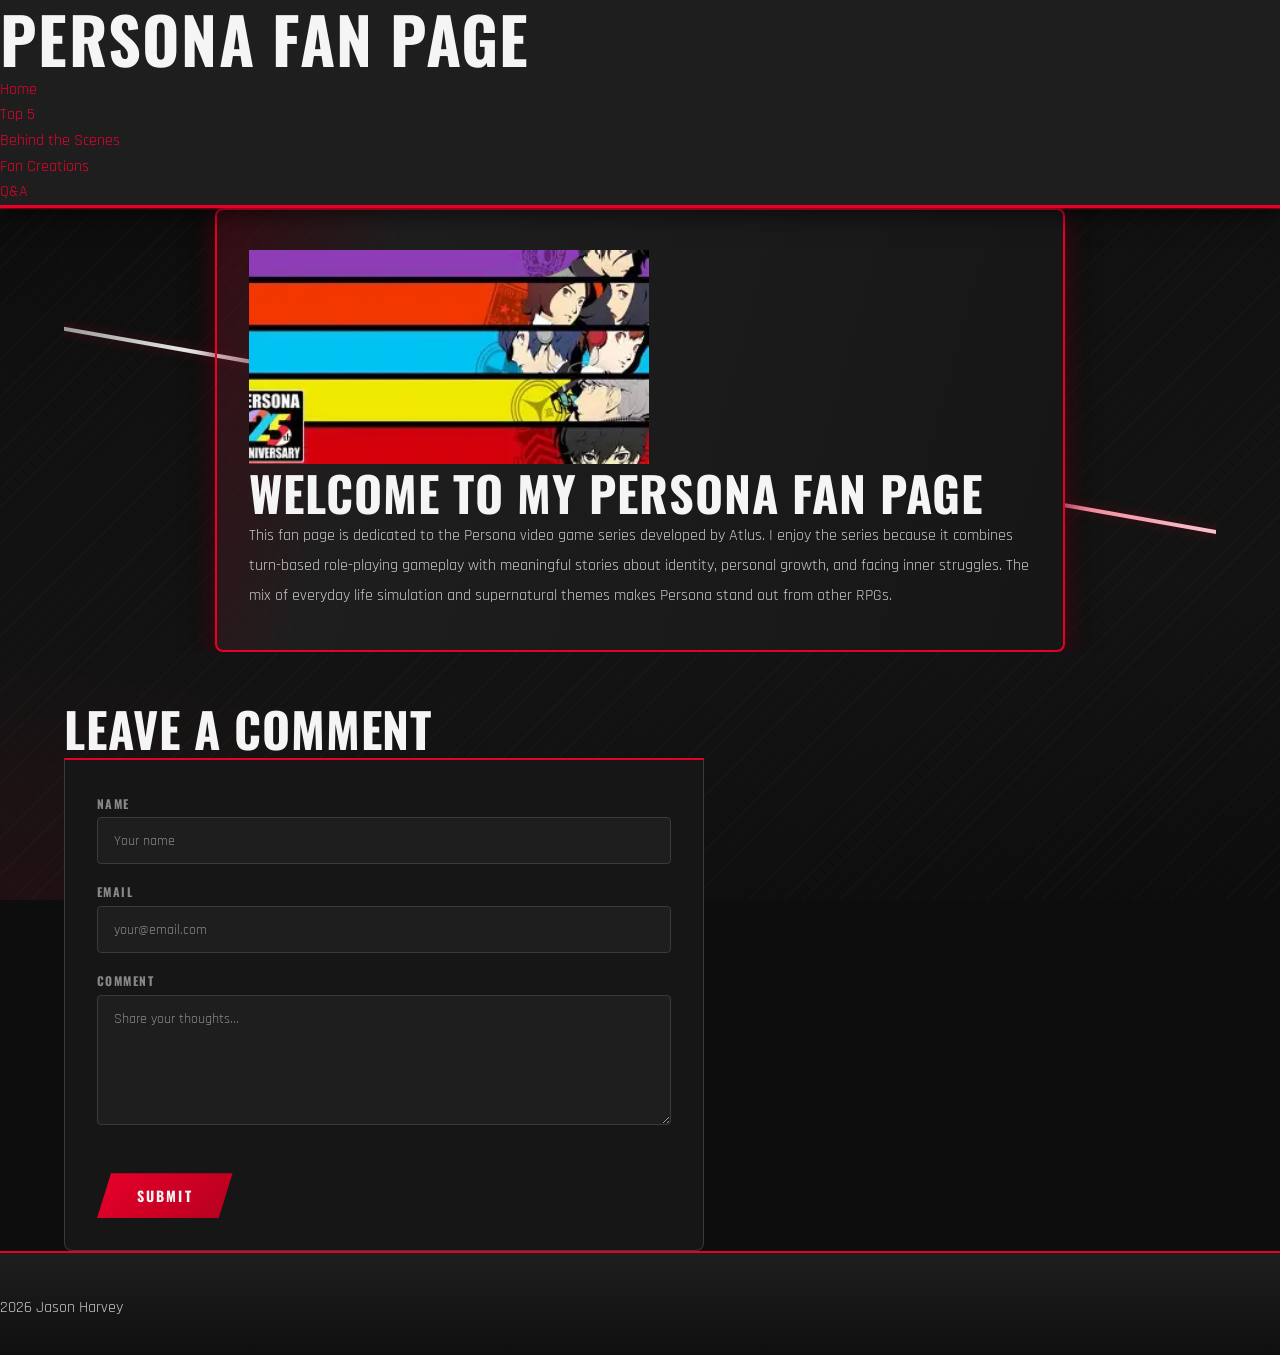
<file: index.html>
<!DOCTYPE html>
<html lang="en">
<head>
    <meta charset="UTF-8">
    <title> Persona Fan Page</title>
    <link href="https://fonts.googleapis.com/css2?family=Oswald:wght@400;600;700&family=Rajdhani:wght@400;500;600&display=swap" rel="stylesheet">
      <link rel="stylesheet" href="styles.css">
</head>
<body>

<header class="site-header">
    <h1> Persona Fan Page</h1>

    <nav>
  <ul>
    <li><a href="index.html">Home</a></li>
    <li><a href="top5.html">Top 5</a></li>
    <li><a href="bts.html">Behind the Scenes</a></li>
    <li><a href="creations.html">Fan Creations</a></li>
    <li><a href="qa.html">Q&amp;A</a></li>
  </ul>
</nav>
</header>

<main class="container">

<section class="grapple-banner">

<div class="grapple-cable"></div>

<div class="grapple-content">

<img src="images/persona-banner.webp" alt="Persona series artwork" width="400">

<h2>Welcome to My Persona Fan Page</h2>

<p>
This fan page is dedicated to the Persona video game series developed by Atlus.
I enjoy the series because it combines turn-based role-playing gameplay with
meaningful stories about identity, personal growth, and facing inner struggles.
The mix of everyday life simulation and supernatural themes makes Persona stand
out from other RPGs.
</p>

</div>
</section>

<! Comment Form >
<section>
    <h2>Leave a Comment</h2>

    <form class="comment-form" id="commentForm">

        <label for="name">Name</label>
        <input type="text" id="name" name="name" placeholder="Your name">
        <p class="error-message" id="nameError"></p>

        <label for="email">Email</label>
        <input type="email" id="email" name="email" placeholder="your@email.com">
        <p class="error-message" id="emailError"></p>

        <label for="message">Comment</label>
        <textarea id="message" name="message" placeholder="Share your thoughts..."></textarea>
        <p class="error-message" id="messageError"></p>

        <button type="submit">Submit</button>

    </form>

    <p id="successMessage" style="display:none; color: #e8002a; font-weight: bold;">
        Your comment has been submitted.
    </p>

</section>

</main>

<footer class="footer-inner">
    <p> 2026 Jason Harvey </p>
</footer>

<script>
    document.getElementById('commentForm').addEventListener('submit', function(e) {
        e.preventDefault();

        var name    = document.getElementById('name').value.trim();
        var email   = document.getElementById('email').value.trim();
        var message = document.getElementById('message').value.trim();

        document.getElementById('nameError').textContent    = '';
        document.getElementById('emailError').textContent   = '';
        document.getElementById('messageError').textContent = '';

        var isValid = true;

        if (name === '') {
            document.getElementById('nameError').textContent = 'Please enter your name.';
            isValid = false;
        }

        if (email === '') {
            document.getElementById('emailError').textContent = 'Please enter your email.';
            isValid = false;
        } else if (!email.includes('@') || !email.includes('.')) {
            document.getElementById('emailError').textContent = 'Please enter a valid email address.';
            isValid = false;
        }

        if (message === '') {
            document.getElementById('messageError').textContent = 'Please enter a comment.';
            isValid = false;
        }

        if (isValid) {
            document.getElementById('commentForm').style.display  = 'none';
            document.getElementById('successMessage').style.display = 'block';
        }
    });
</script>

</body>
</html>
</file>
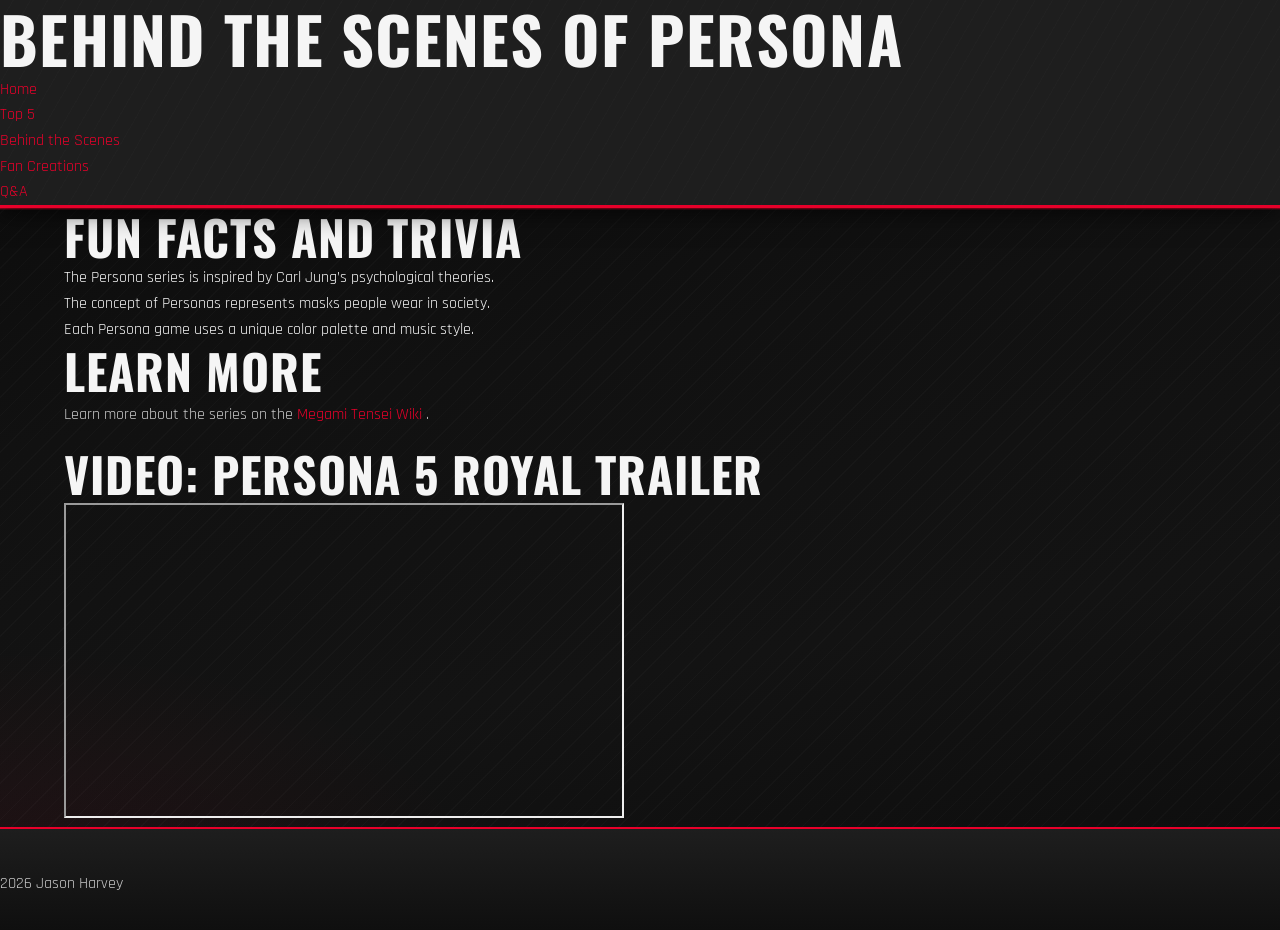
<file: bts.html>
<!DOCTYPE html>
<html lang="en">
<head>
    <meta charset="UTF-8">
    <title>Behind the Scenes</title>
    <link href="https://fonts.googleapis.com/css2?family=Oswald:wght@400;600;700&family=Rajdhani:wght@400;500;600&display=swap" rel="stylesheet">
      <link rel="stylesheet" href="styles.css">
</head>
<body>

<header class="site-header">
    <h1>Behind the Scenes of Persona</h1>

    <nav>
  <ul>
    <li><a href="index.html">Home</a></li>
    <li><a href="top5.html">Top 5</a></li>
    <li><a href="bts.html">Behind the Scenes</a></li>
    <li><a href="creations.html">Fan Creations</a></li>
    <li><a href="qa.html">Q&amp;A</a></li>
  </ul>
</nav>
</header>

<main class="container">
    <h2>Fun Facts and Trivia</h2>

    <ul>
        <li>The Persona series is inspired by Carl Jung’s psychological theories.</li>
        <li>The concept of Personas represents masks people wear in society.</li>
        <li>Each Persona game uses a unique color palette and music style.</li>
    </ul>

    <h2>Learn More</h2>

    <p>
        Learn more about the series on the
        <a href="https://megamitensei.fandom.com/wiki/Persona_Series" target="_blank">
            Megami Tensei Wiki
        </a>.
    </p>

    <h2>Video: Persona 5 Royal Trailer</h2>

    <iframe
    width="560"
    height="315"
    src="https://www.youtube.com/embed/vWWy7V9rCrA"
    title="Persona 5 Royal Trailer"
    allow="accelerometer; autoplay; clipboard-write; encrypted-media; gyroscope; picture-in-picture"
    allowfullscreen>
</iframe>
</main>

<footer class="footer-inner">
    <p> 2026 Jason Harvey</p>
</footer>

</body>
</html>
</file>
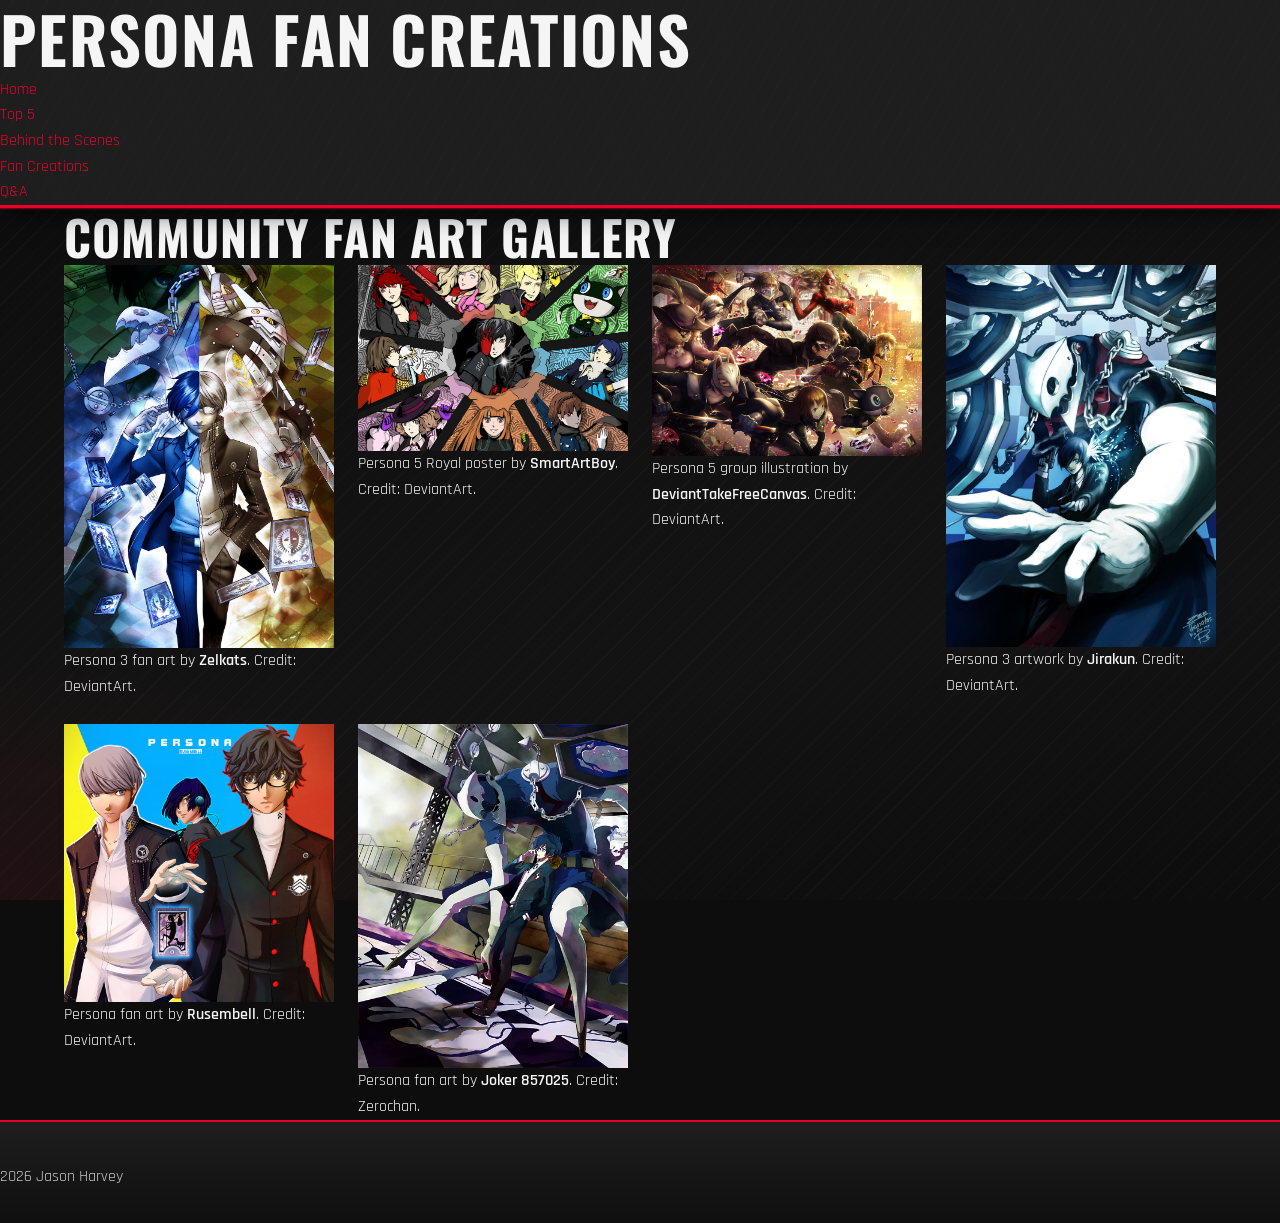
<file: creations.html>
<!DOCTYPE html>
<html lang="en">
<head>
  <meta charset="UTF-8">
  <title>Persona Fan Creations</title>
  <link href="https://fonts.googleapis.com/css2?family=Oswald:wght@400;600;700&family=Rajdhani:wght@400;500;600&display=swap" rel="stylesheet">
    <link rel="stylesheet" href="styles.css">
</head>
<body>

<header class="site-header">
  <h1>Persona Fan Creations</h1>

  <nav>
    <ul>
      <li><a href="index.html">Home</a></li>
      <li><a href="top5.html">Top 5</a></li>
      <li><a href="bts.html">Behind the Scenes</a></li>
      <li><a href="creations.html">Fan Creations</a></li>
      <li><a href="qa.html">Q&amp;A</a></li>
    </ul>
  </nav>
</header>

<main class="container">

  <h2>Community Fan Art Gallery</h2>
  
  <section class="card-grid">

  <figure>
    <img src="images/fan-p3-zelkats.jpg" alt="Persona 3 fan art by Zelkats" width="300">
    <figcaption>
      Persona 3 fan art by <strong>Zelkats</strong>. 
      Credit: DeviantArt.
    </figcaption>
  </figure>

  <figure>
    <img src="images/fan-p5-smartartboy.jpg" alt="Persona 5 Royal poster by SmartArtBoy" width="300">
    <figcaption>
      Persona 5 Royal poster by <strong>SmartArtBoy</strong>. 
      Credit: DeviantArt.
    </figcaption>
  </figure>

  <figure>
    <img src="images/fan-p5-group.png" alt="Persona 5 group fan art" width="300">
    <figcaption>
      Persona 5 group illustration by <strong>DeviantTakeFreeCanvas</strong>. 
      Credit: DeviantArt.
    </figcaption>
  </figure>

  <figure>
    <img src="images/fan-p3-jirakun.jpg" alt="Persona 3 art by Jirakun" width="300">
    <figcaption>
      Persona 3 artwork by <strong>Jirakun</strong>. 
      Credit: DeviantArt.
    </figcaption>
  </figure>

  <figure>
    <img src="images/fan-p4-rusembell.png" alt="Persona 4 fan art by Rusembell" width="300">
    <figcaption>
      Persona fan art by <strong>Rusembell</strong>. 
      Credit: DeviantArt.
    </figcaption>
  </figure>

  <figure>
    <img src="images/fan-p3-zerchan.jpg" alt="Persona 3 art from Joker 857025" width="300">
    <figcaption>
      Persona fan art by <strong>Joker 857025</strong>. 
      Credit: Zerochan.
    </figcaption>
  </figure>
  
</section>

</main>

<footer class="footer-inner">
  <p>2026 Jason Harvey</p>
</footer>

</body>
</html>
</file>
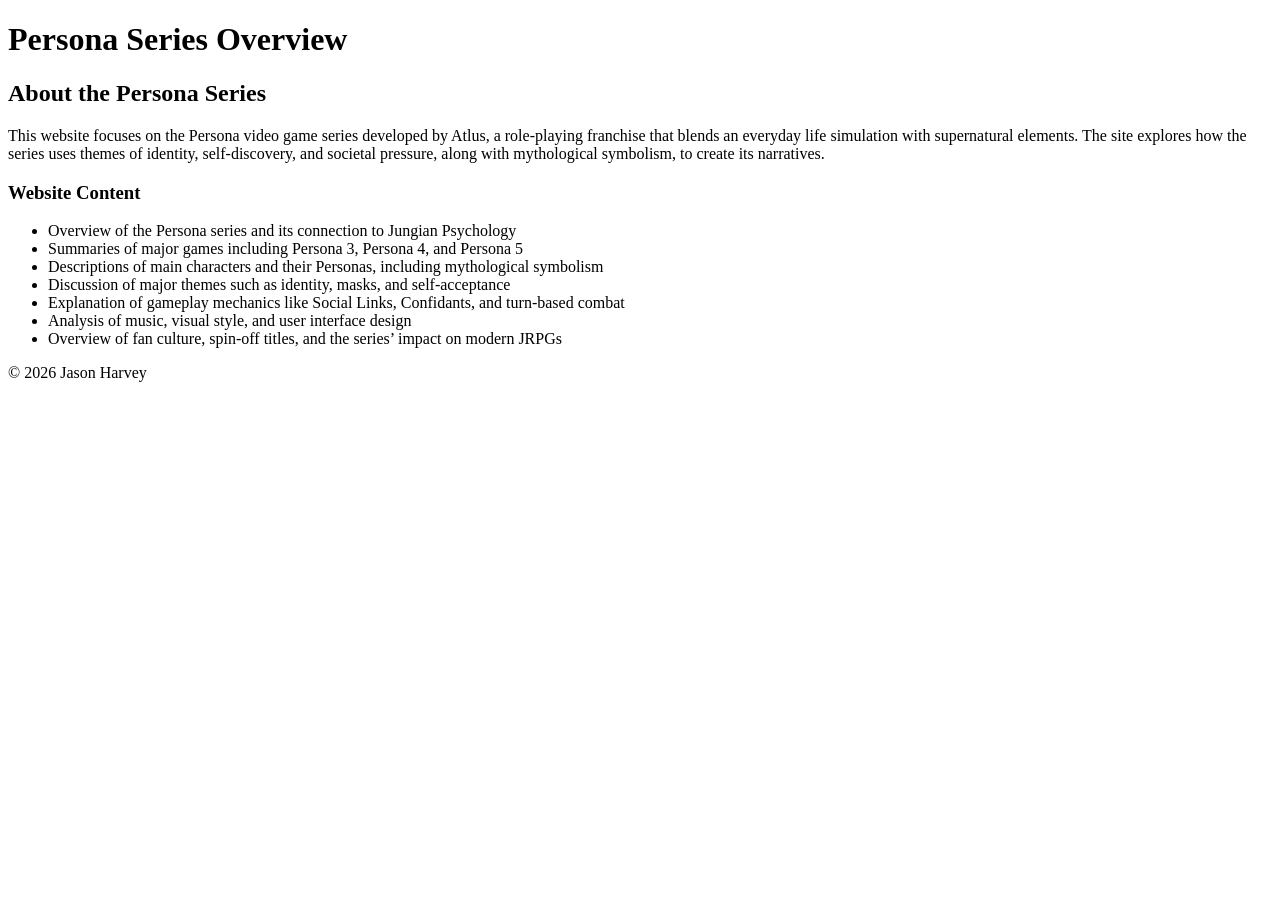
<file: Fandom.html>
<!DOCTYPE html>
<html lang="en">
<head>
    <meta charset="UTF-8">
    <title>Persona Series Overview</title>
</head>
<body>

    <header>
        <h1>Persona Series Overview</h1>
    </header>

    <main>
        <h2>About the Persona Series</h2>

        <p>This website focuses on the Persona video game series developed by Atlus, 
            a role-playing franchise that blends an everyday life simulation with 
            supernatural elements. The site explores how the 
            series uses themes of identity, self-discovery, and societal pressure, 
            along with mythological symbolism, to create its narratives.</p>

        <h3>Website Content</h3>
        <ul>
            <li>Overview of the Persona series and its connection to Jungian Psychology</li>
            <li>Summaries of major games including Persona 3, Persona 4, and Persona 5</li>
            <li>Descriptions of main characters and their Personas, including mythological symbolism</li>
            <li>Discussion of major themes such as identity, masks, and self-acceptance</li>
            <li>Explanation of gameplay mechanics like Social Links, Confidants, and turn-based combat</li>
            <li>Analysis of music, visual style, and user interface design</li>
            <li>Overview of fan culture, spin-off titles, and the series’ impact on modern JRPGs</li>
        </ul>
    </main>

    <footer> 
    <p>&copy; 2026 Jason Harvey</p>
    </footer>

</body>
</html>
</file>
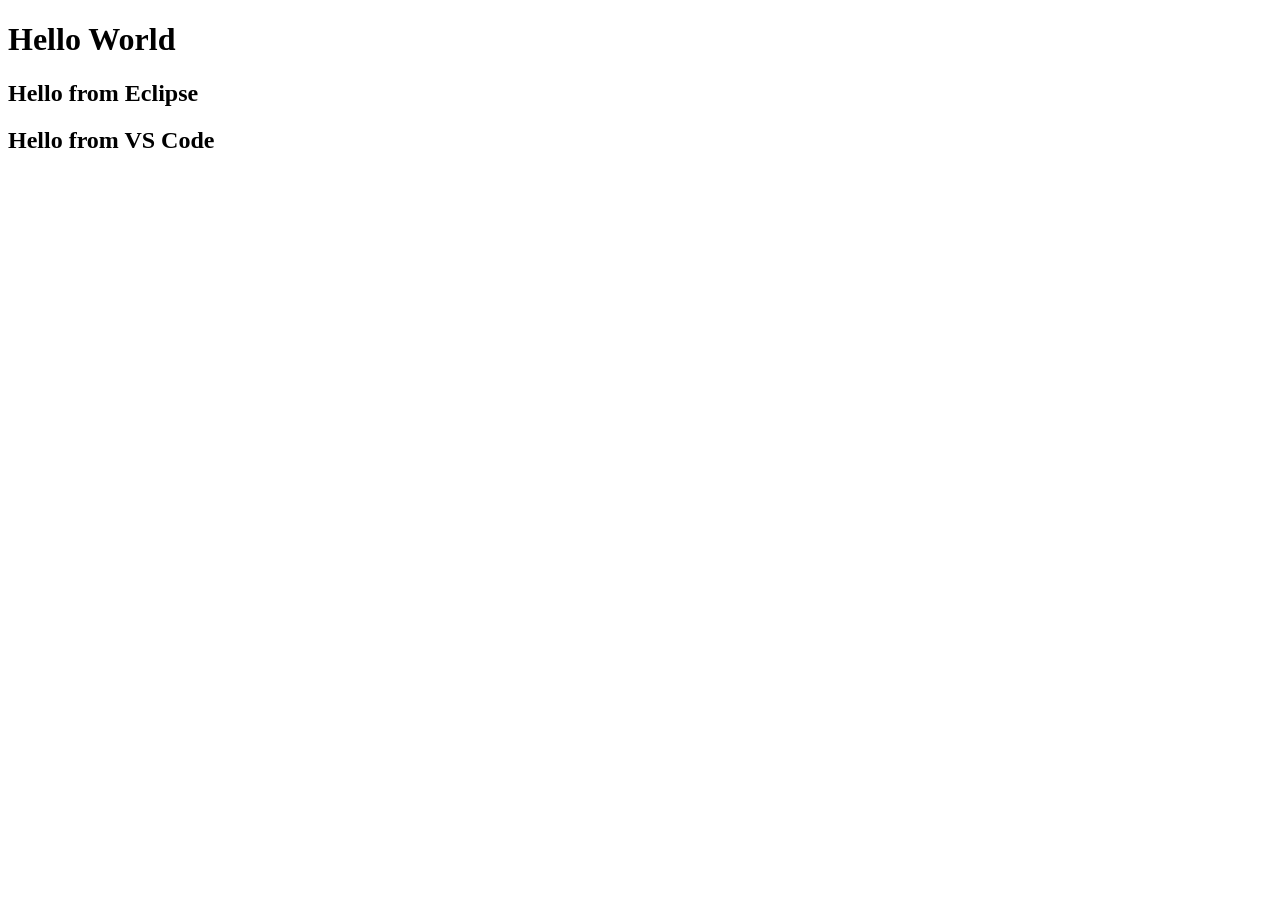
<file: index1.html>
<!DOCTYPE html>
<html>
  <head>
    <meta charset="UTF-8">
    <title>Hello World</title>
  </head>
  <body>
    <h1>Hello World</h1>
    <h2>Hello from Eclipse</h2>
    <h2>Hello from VS Code</h2>
  </body>
</html>
</file>
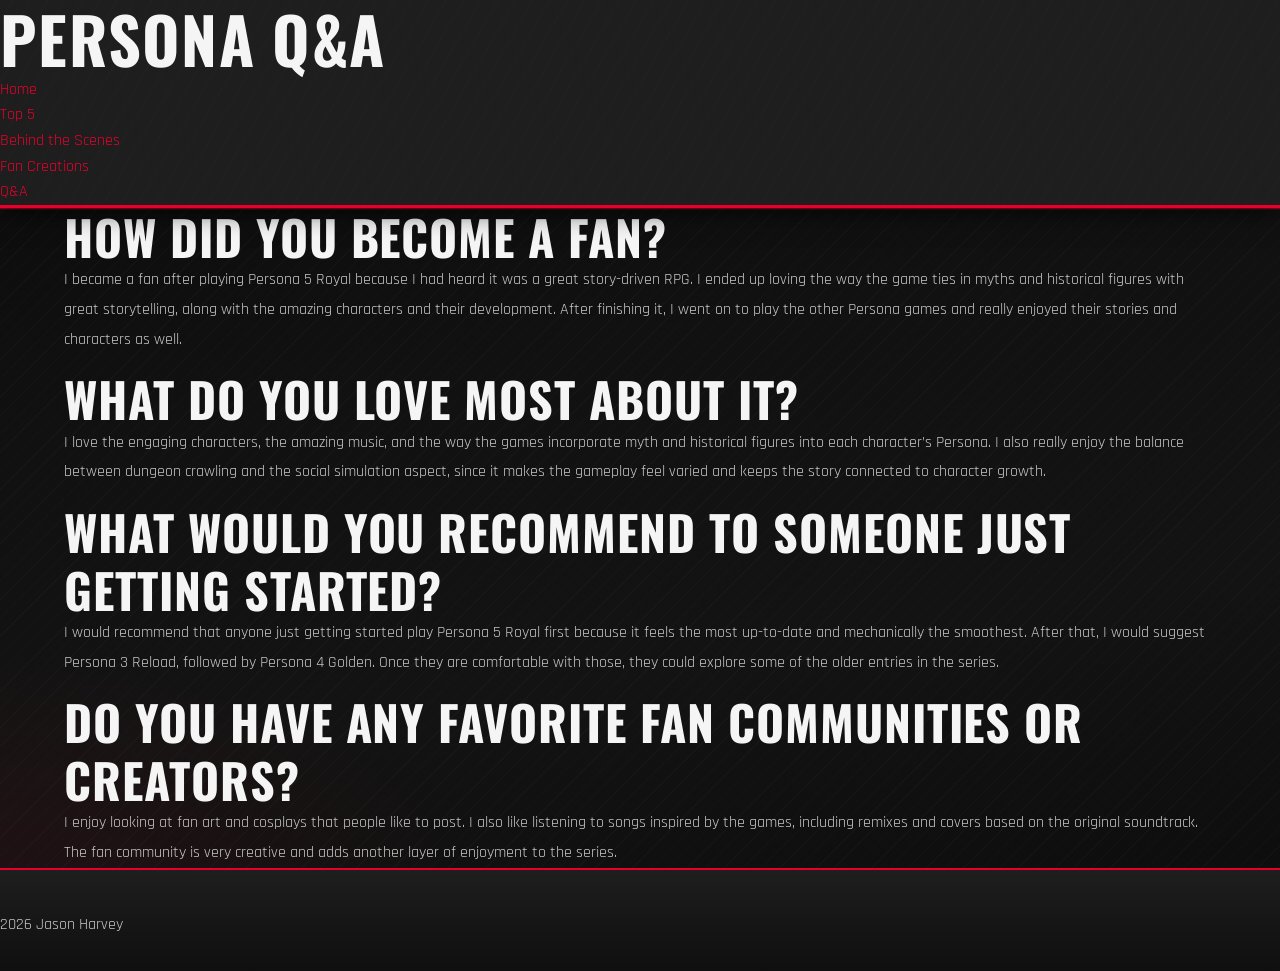
<file: qa.html>
<!DOCTYPE html>
<html lang="en">
<head>
  <meta charset="UTF-8">
  <title>Persona Q&amp;A</title>
  <link href="https://fonts.googleapis.com/css2?family=Oswald:wght@400;600;700&family=Rajdhani:wght@400;500;600&display=swap" rel="stylesheet">
    <link rel="stylesheet" href="styles.css">
</head>
<body>

<header class="site-header">
  <h1>Persona Q&amp;A</h1>

  <nav>
    <ul>
      <li><a href="index.html">Home</a></li>
      <li><a href="top5.html">Top 5</a></li>
      <li><a href="bts.html">Behind the Scenes</a></li>
      <li><a href="creations.html">Fan Creations</a></li>
      <li><a href="qa.html">Q&amp;A</a></li>
    </ul>
  </nav>
</header>

<main class="container">

  <h2>How did you become a fan?</h2>
  <p>
    I became a fan after playing Persona 5 Royal because I had heard it was a
    great story-driven RPG. I ended up loving the way the game ties in myths and historical
    figures with great storytelling, along with the amazing characters and their development.
    After finishing it, I went on to play the other Persona games and really enjoyed their
    stories and characters as well.
  </p>

  <h2>What do you love most about it?</h2>
  <p>
    I love the engaging characters, the amazing music, and the way the games incorporate myth
    and historical figures into each character’s Persona. I also really enjoy the balance
    between dungeon crawling and the social simulation aspect, since it makes the gameplay
    feel varied and keeps the story connected to character growth.
  </p>

  <h2>What would you recommend to someone just getting started?</h2>
  <p>
    I would recommend that anyone just getting started play Persona 5 Royal first
    because it feels the most up-to-date and mechanically the smoothest. After that, I would
    suggest Persona 3 Reload, followed by Persona 4 Golden.
    Once they are comfortable with those, they could explore some of the older entries in
    the series.
  </p>

  <h2>Do you have any favorite fan communities or creators?</h2>
  <p>
    I enjoy looking at fan art and cosplays that people like to post.
    I also like listening to songs inspired by the games, including remixes and covers
    based on the original soundtrack. The fan community is very creative and adds
    another layer of enjoyment to the series.
  </p>

</main>

<footer class="footer-inner">
  <p>2026 Jason Harvey</p>
</footer>

</body>
</html>
</file>
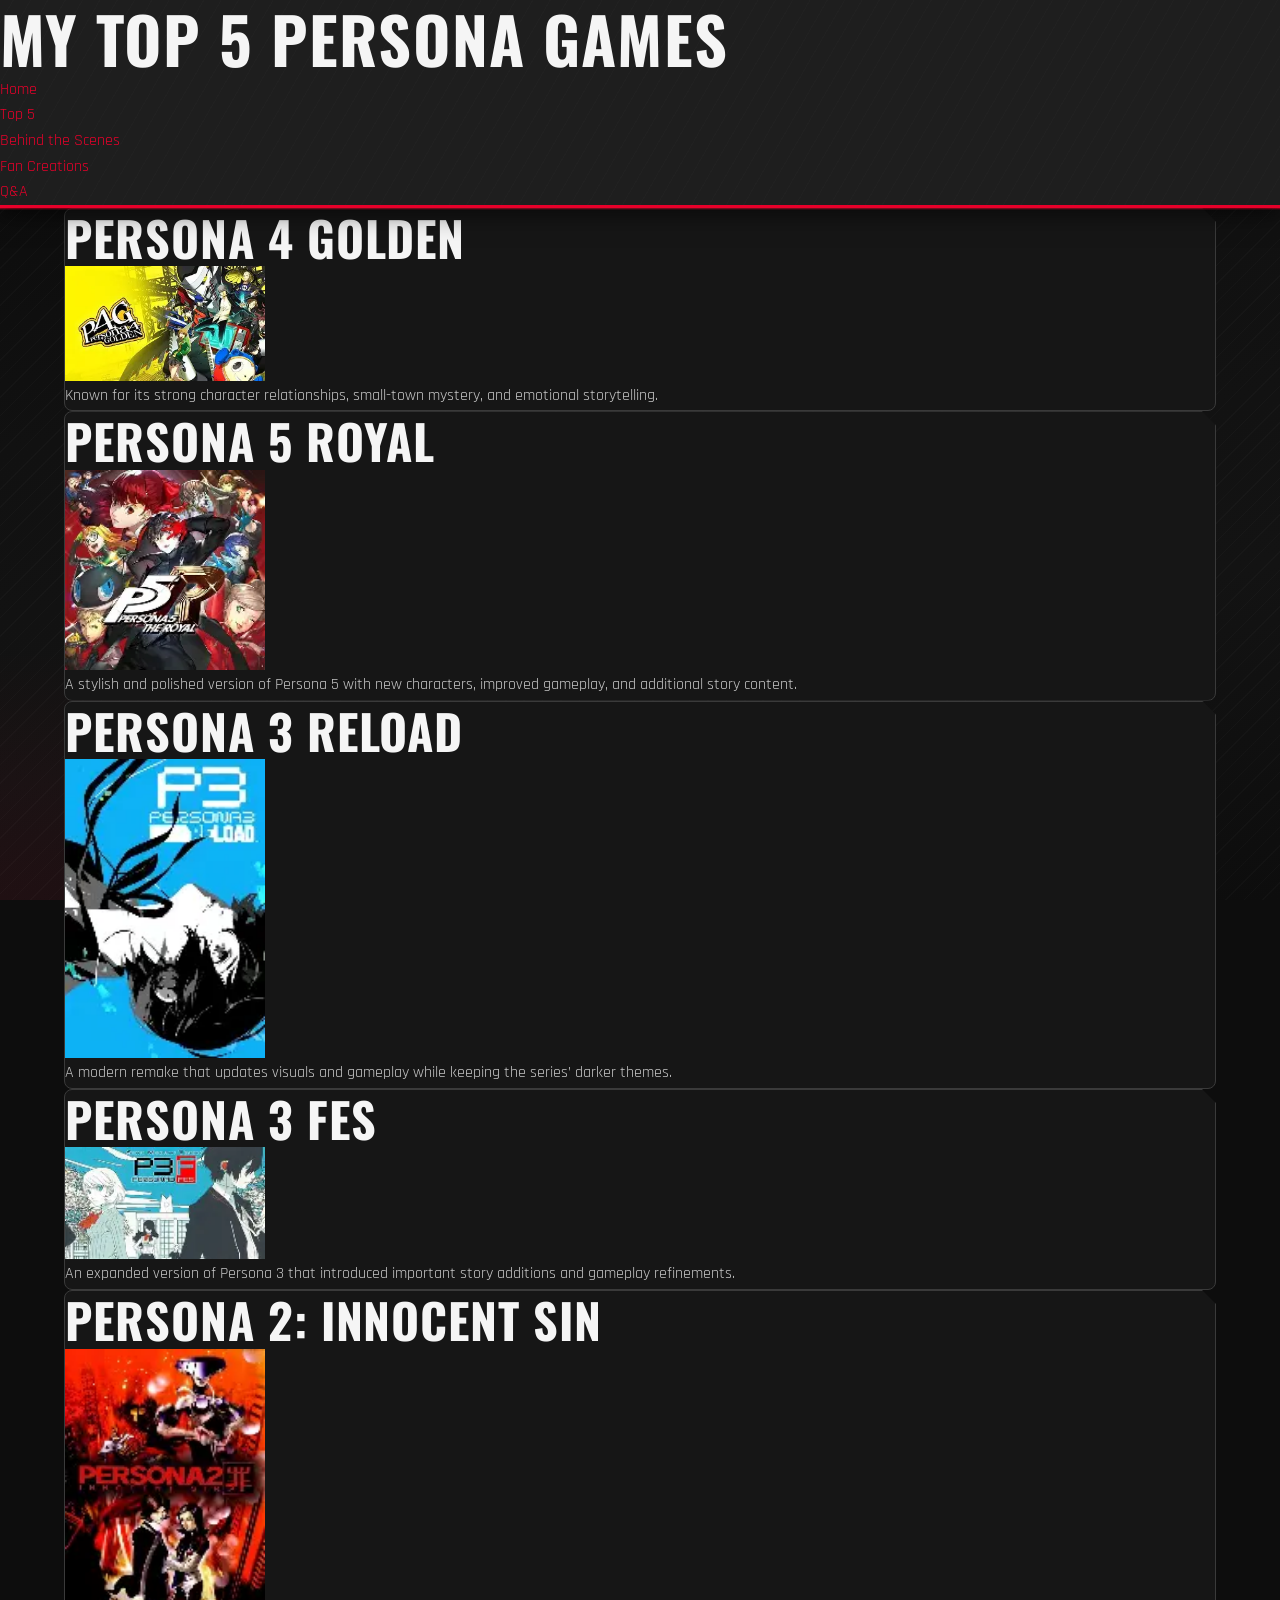
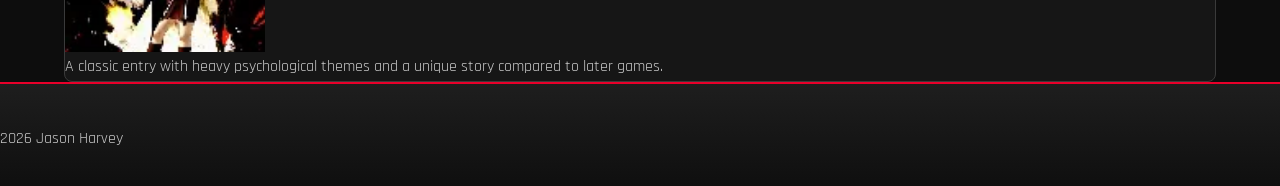
<file: top5.html>
<!DOCTYPE html>
<html lang="en">
<head>
    <meta charset="UTF-8">
    <title>Top 5 Persona Games</title>
    <link href="https://fonts.googleapis.com/css2?family=Oswald:wght@400;600;700&family=Rajdhani:wght@400;500;600&display=swap" rel="stylesheet">
      <link rel="stylesheet" href="styles.css">
</head>
<body>

<header class="site-header">
    <h1>My Top 5 Persona Games</h1>

    <nav>
  <ul>
    <li><a href="index.html">Home</a></li>
    <li><a href="top5.html">Top 5</a></li>
    <li><a href="bts.html">Behind the Scenes</a></li>
    <li><a href="creations.html">Fan Creations</a></li>
    <li><a href="qa.html">Q&amp;A</a></li>
  </ul>
</nav>
</header>

<main class="container">
    <ol>
        <li class="card">
            <h2>Persona 4 Golden</h2>
            <img src="images/p4g.webp" alt="Persona 4 Golden cover" width="200">
            <p>Known for its strong character relationships, small-town mystery,
               and emotional storytelling.</p>
        </li>

        <li class="card">
            <h2>Persona 5 Royal</h2>
            <img src="images/p5r.webp" alt="Persona 5 Royal cover" width="200">
            <p>A stylish and polished version of Persona 5 with new characters,
               improved gameplay, and additional story content.</p>
        </li>

        <li class="card">
            <h2>Persona 3 Reload</h2>
            <img src="images/p3r.webp" alt="Persona 3 Reload cover" width="200">
            <p>A modern remake that updates visuals and gameplay while keeping
               the series’ darker themes.</p>
        </li>

        <li class="card">
            <h2>Persona 3 FES</h2>
            <img src="images/p3f.webp" alt="Persona 3 FES cover" width="200">
            <p>An expanded version of Persona 3 that introduced important
               story additions and gameplay refinements.</p>
        </li>

        <li class="card">
            <h2>Persona 2: Innocent Sin</h2>
            <img src="images/p2is.webp" alt="Persona 2 Innocent Sin cover" width="200">
            <p>A classic entry with heavy psychological themes and a unique
               story compared to later games.</p>
        </li>
    </ol>
</main>

<footer class="footer-inner">
    <p> 2026 Jason Harvey</p>
</footer>

</body>
</html>
</file>
<file: styles.css>
/* ==========================================================================
   PERSONA 5 FANDOM SHOWCASE — styles.css
   Author: Persona 5 Fandom Project
   Description: External stylesheet for a multi-page Persona 5 fandom site.
                Inspired by Persona 5's bold UI language while maintaining
                readability, hierarchy, and professional polish.
   ==========================================================================

   TABLE OF CONTENTS
   --------------------------------------------------------------------------
   1.  CSS Custom Properties (Design Tokens)
   2.  Reset & Base Styles
   3.  Typography
   4.  Layout — Page Shell
   5.  Header
   6.  Navigation
   7.  Main Content Areas (article, section, aside)
   8.  Cards & Feature Blocks
   9.  Image Effects
   10. Grappling Hook Banner Animation (Persona 5 Feature)
   11. CSS Animations (keyframes library)
   12. Form Styling
   13. Footer
   14. Utility Classes
   15. Responsive Design (≤ 768 px)
   ========================================================================== */


/* ==========================================================================
   1. CSS CUSTOM PROPERTIES — Design Tokens
   ========================================================================== */

:root {

  /* ── Color Palette ───────────────────────────────────────────────────── */
  --color-bg:           #0d0d0d;     /* near-black page background          */
  --color-bg-surface:   #161616;     /* slightly lighter card / section bg  */
  --color-bg-raised:    #1e1e1e;     /* navbar, footer, elevated panels     */
  --color-bg-muted:     #242424;     /* subtle dividers, hover rows         */

  --color-red:          #e8002a;     /* Persona 5 signature red             */
  --color-red-dark:     #b5001f;     /* darker red for pressed states       */
  --color-red-glow:     rgba(232, 0, 42, 0.30); /* ambient red glow         */
  --color-red-subtle:   rgba(232, 0, 42, 0.08); /* very soft red wash       */

  --color-white:        #f5f5f5;     /* primary text                        */
  --color-gray-light:   #c8c8c8;     /* body copy, secondary text           */
  --color-gray-mid:     #888888;     /* placeholders, meta text             */
  --color-gray-dark:    #3a3a3a;     /* borders, dividers                   */

  /* ── Typography ─────────────────────────────────────────────────────── */
  /* Oswald: condensed impact headings — evokes Persona 5's bold sans text  */
  /* Rajdhani: stylish UI body font with geometric structure                */
  /* Both available via Google Fonts — add the @import in your HTML <head>  */
  /* @import url('https://fonts.googleapis.com/css2?family=Oswald:wght@400;600;700&family=Rajdhani:wght@400;500;600&display=swap'); */

  --font-display:       'Oswald', 'Impact', sans-serif;
  --font-body:          'Rajdhani', 'Trebuchet MS', sans-serif;
  --font-mono:          'Courier New', Courier, monospace;

  --fs-xs:    0.75rem;    /* 12 px */
  --fs-sm:    0.875rem;   /* 14 px */
  --fs-base:  1rem;       /* 16 px */
  --fs-md:    1.125rem;   /* 18 px */
  --fs-lg:    1.375rem;   /* 22 px */
  --fs-xl:    1.75rem;    /* 28 px */
  --fs-2xl:   2.25rem;    /* 36 px */
  --fs-3xl:   3rem;       /* 48 px */
  --fs-4xl:   4rem;       /* 64 px */

  --lh-tight:  1.2;
  --lh-normal: 1.6;
  --lh-loose:  1.85;

  /* ── Spacing scale ───────────────────────────────────────────────────── */
  --space-1:   0.25rem;
  --space-2:   0.5rem;
  --space-3:   0.75rem;
  --space-4:   1rem;
  --space-5:   1.25rem;
  --space-6:   1.5rem;
  --space-8:   2rem;
  --space-10:  2.5rem;
  --space-12:  3rem;
  --space-16:  4rem;
  --space-20:  5rem;
  --space-24:  6rem;

  /* ── Borders & Radius ────────────────────────────────────────────────── */
  --radius-sm:   4px;
  --radius-md:   8px;
  --radius-lg:   12px;
  --radius-full: 9999px;

  --border-subtle:  1px solid var(--color-gray-dark);
  --border-accent:  2px solid var(--color-red);
  --border-glow:    1px solid rgba(232, 0, 42, 0.45);

  /* ── Shadows ─────────────────────────────────────────────────────────── */
  --shadow-sm:    0 1px 4px rgba(0,0,0,0.45);
  --shadow-md:    0 4px 16px rgba(0,0,0,0.55);
  --shadow-lg:    0 8px 32px rgba(0,0,0,0.65);
  --shadow-red:   0 4px 24px var(--color-red-glow);

  /* ── Transitions ─────────────────────────────────────────────────────── */
  --transition-fast:   150ms ease;
  --transition-base:   250ms ease;
  --transition-slow:   400ms ease;

  /* ── Layout ──────────────────────────────────────────────────────────── */
  --max-width:        1200px;
  --sidebar-width:    280px;
  --nav-height:       64px;
  --footer-height:    auto;
}


/* ==========================================================================
   2. RESET & BASE STYLES
   ========================================================================== */

*, *::before, *::after {
  box-sizing: border-box;
  margin: 0;
  padding: 0;
}

html {
  scroll-behavior: smooth;
  -webkit-text-size-adjust: 100%;
  font-size: 16px;
}

body {
  font-family: var(--font-body);
  font-size: var(--fs-base);
  font-weight: 400;
  line-height: var(--lh-normal);
  color: var(--color-white);
  background-color: var(--color-bg);

  /* ── Shared background — P5 Metaverse atmosphere ── */
  background-image:
    /* bottom-left red corner vignette — signature P5 UI edge bleed */
    radial-gradient(
      ellipse 55% 40% at 0% 100%,
      rgba(232, 0, 42, 0.07) 0%,
      transparent 70%
    ),
    /* top-right matching dark vignette for depth */
    radial-gradient(
      ellipse 40% 35% at 100% 0%,
      rgba(0, 0, 0, 0.6) 0%,
      transparent 70%
    ),
    /* diagonal hatching — denser than before, evokes P5's cross-hatch panels */
    repeating-linear-gradient(
      -45deg,
      transparent 0px,
      transparent 12px,
      rgba(255, 255, 255, 0.018) 12px,
      rgba(255, 255, 255, 0.018) 13px
    ),
    /* depth gradient */
    linear-gradient(
      170deg,
      #0a0a0a 0%,
      #111111 40%,
      #131313 70%,
      #0d0d0d 100%
    );
  background-attachment: fixed;
  min-height: 100vh;
}

/* Remove default list styling where needed via utility class */
ul, ol {
  list-style: none;
}

a {
  color: var(--color-red);
  text-decoration: none;
  transition: color var(--transition-base), opacity var(--transition-base);
}

a:hover {
  color: var(--color-white);
  opacity: 0.9;
}

a:visited {
  /* Visited links shift slightly darker / desaturated so they're distinguishable */
  color: #a8324a;
}

a:active {
  color: var(--color-red-dark);
  opacity: 0.75;
}

img {
  display: block;
  max-width: 100%;
  height: auto;
}

button, input, textarea, select {
  font-family: inherit;
  font-size: inherit;
}

/* Scrollbar styling for Webkit browsers */
::-webkit-scrollbar {
  width: 8px;
}
::-webkit-scrollbar-track {
  background: var(--color-bg);
}
::-webkit-scrollbar-thumb {
  background: var(--color-gray-dark);
  border-radius: var(--radius-full);
}
::-webkit-scrollbar-thumb:hover {
  background: var(--color-red);
}


/* ==========================================================================
   3. TYPOGRAPHY
   ========================================================================== */

h1, h2, h3, h4, h5, h6 {
  font-family: var(--font-display);
  font-weight: 700;
  line-height: var(--lh-tight);
  letter-spacing: 0.02em;
  color: var(--color-white);
  text-transform: uppercase;
}

h1 { font-size: var(--fs-4xl); }
h2 { font-size: var(--fs-3xl); }
h3 { font-size: var(--fs-2xl); }
h4 { font-size: var(--fs-xl); }
h5 { font-size: var(--fs-lg); }
h6 { font-size: var(--fs-md); }

p {
  margin-bottom: var(--space-4);
  color: var(--color-gray-light);
  line-height: var(--lh-loose);
}

p:last-child {
  margin-bottom: 0;
}

strong, b {
  font-weight: 600;
  color: var(--color-white);
}

em, i {
  font-style: italic;
  color: var(--color-gray-light);
}

/* ── Special Text Effects ─────────────────────────────────────────────── */

/* Red accent heading — used for section labels, feature titles */
.heading-accent {
  color: var(--color-red);
  text-shadow:
    0 0 12px var(--color-red-glow),
    0 2px 6px rgba(0, 0, 0, 0.8);
  position: relative;
  display: inline-block;
}

/* Large hero/display headings with layered shadow depth */
.heading-hero {
  font-size: var(--fs-4xl);
  font-family: var(--font-display);
  font-weight: 700;
  letter-spacing: 0.04em;
  text-transform: uppercase;
  color: var(--color-white);
  text-shadow:
    2px  2px 0px var(--color-red),
    4px  4px 0px rgba(0, 0, 0, 0.6),
    6px  6px 14px rgba(0, 0, 0, 0.9);
}

/* Glitch-styled heading — Persona 5 phantom thief aesthetic */
.heading-glitch {
  position: relative;
  color: var(--color-white);
  font-family: var(--font-display);
  font-size: var(--fs-3xl);
  font-weight: 700;
  letter-spacing: 0.05em;
  text-transform: uppercase;
  animation: glitch-flicker 6s infinite;
}

.heading-glitch::before,
.heading-glitch::after {
  content: attr(data-text);
  position: absolute;
  top: 0;
  left: 0;
  width: 100%;
  overflow: hidden;
}

.heading-glitch::before {
  color: var(--color-red);
  clip-path: polygon(0 0, 100% 0, 100% 40%, 0 40%);
  transform: translateX(-2px);
  animation: glitch-clip-top 3.5s infinite;
  opacity: 0.75;
}

.heading-glitch::after {
  color: #00d4ff;
  clip-path: polygon(0 60%, 100% 60%, 100% 100%, 0 100%);
  transform: translateX(2px);
  animation: glitch-clip-bottom 4s infinite;
  opacity: 0.6;
}

/* Inline red tag / label badge */
.label-tag {
  display: inline-block;
  background: var(--color-red);
  color: var(--color-white);
  font-family: var(--font-display);
  font-size: var(--fs-xs);
  font-weight: 700;
  letter-spacing: 0.1em;
  text-transform: uppercase;
  padding: var(--space-1) var(--space-3);
  clip-path: polygon(0 0, calc(100% - 8px) 0, 100% 50%, calc(100% - 8px) 100%, 0 100%);
}

/* Pull-quote style */
blockquote {
  border-left: 4px solid var(--color-red);
  padding: var(--space-4) var(--space-6);
  margin: var(--space-8) 0;
  background: var(--color-red-subtle);
  border-radius: 0 var(--radius-md) var(--radius-md) 0;
  font-style: italic;
  color: var(--color-gray-light);
  position: relative;
}

blockquote::before {
  content: '\201C';
  font-size: 4rem;
  color: var(--color-red);
  position: absolute;
  top: -0.5rem;
  left: 0.5rem;
  line-height: 1;
  opacity: 0.5;
}

code {
  font-family: var(--font-mono);
  font-size: var(--fs-sm);
  background: var(--color-bg-muted);
  color: var(--color-red);
  padding: 2px 6px;
  border-radius: var(--radius-sm);
}

pre {
  background: var(--color-bg-raised);
  border: var(--border-subtle);
  border-radius: var(--radius-md);
  padding: var(--space-6);
  overflow-x: auto;
  margin: var(--space-6) 0;
}

hr {
  border: none;
  border-top: 1px solid var(--color-gray-dark);
  margin: var(--space-10) 0;
  position: relative;
}

/* Red accent bar on hr — decorative divider */
hr.accent-divider {
  border-top-color: var(--color-red);
  opacity: 0.5;
  box-shadow: 0 0 8px var(--color-red-glow);
}


/* ==========================================================================
   4. LAYOUT — PAGE SHELL
   ========================================================================== */

.page-wrapper {
  display: flex;
  flex-direction: column;
  min-height: 100vh;
}

.container {
  width: 100%;
  max-width: var(--max-width);
  margin: 0 auto;
  padding: 0 var(--space-6);
}

/* ── Main content + sidebar grid ─────────────────────────────────────── */
.content-grid {
  display: grid;
  grid-template-columns: 1fr var(--sidebar-width);
  grid-template-areas:
    "article aside";
  gap: var(--space-8);
  align-items: start;
  padding: var(--space-12) 0;
}

/* Full-width single-column layout variant */
.content-grid--full {
  grid-template-columns: 1fr;
  grid-template-areas: "article";
}

article {
  grid-area: article;
  min-width: 0; /* prevents overflow in grid */
}

aside {
  grid-area: aside;
  position: sticky;
  top: calc(var(--nav-height) + var(--space-6));
}

section {
  margin-bottom: var(--space-16);
}

section:last-child {
  margin-bottom: 0;
}

/* Section with top red accent bar */
.section-titled {
  padding-top: var(--space-8);
  border-top: var(--border-accent);
}

.section-titled h2,
.section-titled h3 {
  margin-bottom: var(--space-6);
  display: flex;
  align-items: baseline;
  gap: var(--space-3);
}

/* ◆ diamond marker — the signature P5 UI list/heading decorator */
.section-titled h2::before,
.section-titled h3::before {
  content: '◆';
  color: var(--color-red);
  font-size: 0.55em;
  flex-shrink: 0;
  text-shadow: 0 0 8px var(--color-red-glow);
  /* Subtle spin-in on page load */
  animation: rotate-in 0.4s ease both;
}

/* Article-level h2/h3 also get the diamond marker for consistent hierarchy */
article h2,
article h3 {
  display: flex;
  align-items: baseline;
  gap: var(--space-3);
}

article h2::before {
  content: '◆';
  color: var(--color-red);
  font-size: 0.5em;
  flex-shrink: 0;
  opacity: 0.85;
}

article h3::before {
  content: '▶';
  color: var(--color-red);
  font-size: 0.42em;
  flex-shrink: 0;
  opacity: 0.7;
}

main {
  flex: 1;
  padding-bottom: var(--space-20);
}


/* ==========================================================================
   5. HEADER
   ========================================================================== */

header {
  background: var(--color-bg-raised);
  /* Layered bottom accent: thick red line + faint diagonal stripe band */
  border-bottom: 3px solid var(--color-red);
  box-shadow:
    0 2px 0 rgba(232, 0, 42, 0.15),
    0 4px 24px rgba(0, 0, 0, 0.7),
    0 1px 0 rgba(232, 0, 42, 0.5);
  /* Diagonal stripe overlay in the header itself — P5 texture */
  background-image:
    repeating-linear-gradient(
      -60deg,
      transparent 0px,
      transparent 14px,
      rgba(255, 255, 255, 0.012) 14px,
      rgba(255, 255, 255, 0.012) 15px
    );
  position: sticky;
  top: 0;
  z-index: 1000;
}

.header-inner {
  display: flex;
  align-items: center;
  justify-content: space-between;
  height: var(--nav-height);
  gap: var(--space-6);
}

/* Site logo / wordmark */
.site-logo {
  font-family: var(--font-display);
  font-size: var(--fs-xl);
  font-weight: 700;
  letter-spacing: 0.08em;
  text-transform: uppercase;
  color: var(--color-white);
  text-decoration: none;
  white-space: nowrap;
  transition: color var(--transition-base);
}

.site-logo span {
  color: var(--color-red);
}

.site-logo:hover {
  color: var(--color-red);
  text-shadow: 0 0 10px var(--color-red-glow);
}

.site-logo:visited {
  color: var(--color-white);
}

/* Site tagline beneath logo (optional) */
.site-tagline {
  font-size: var(--fs-xs);
  color: var(--color-gray-mid);
  letter-spacing: 0.12em;
  text-transform: uppercase;
  margin-top: var(--space-1);
}


/* ==========================================================================
   6. NAVIGATION
   ========================================================================== */

nav {
  display: flex;
  align-items: center;
}

.nav-list {
  display: flex;
  align-items: center;
  gap: var(--space-1);
  list-style: none;
  margin: 0;
  padding: 0;
}

.nav-list li {
  position: relative;
}

/* Individual navigation link */
.nav-list a {
  display: inline-block;
  font-family: var(--font-display);
  font-size: var(--fs-sm);
  font-weight: 600;
  letter-spacing: 0.1em;
  text-transform: uppercase;
  color: var(--color-gray-light);
  padding: var(--space-2) var(--space-5);
  /* P5 parallelogram shape — the signature skewed nav pill */
  clip-path: polygon(10px 0%, 100% 0%, calc(100% - 10px) 100%, 0% 100%);
  position: relative;
  text-decoration: none;
  transition:
    color       var(--transition-base),
    background  var(--transition-base),
    box-shadow  var(--transition-base);
}

/* Animated underline bar — slides in from left on hover */
.nav-list a::after {
  content: '';
  position: absolute;
  bottom: 2px;
  left: 14px;
  right: 14px;
  height: 2px;
  background: var(--color-red);
  border-radius: var(--radius-full);
  transform: scaleX(0);
  transform-origin: left center;
  transition: transform var(--transition-base);
}

/* ── Hover state ── */
.nav-list a:hover {
  color: var(--color-white);
  background: rgba(232, 0, 42, 0.18);
}

.nav-list a:hover::after {
  transform: scaleX(1);
}

/* ── Active / current page state ── */
.nav-list a.active,
.nav-list a[aria-current="page"] {
  color: var(--color-white);
  background: var(--color-red);
}

.nav-list a.active::after,
.nav-list a[aria-current="page"]::after {
  transform: scaleX(1);
  background: var(--color-white);
}

/* ── Click / focus state ── */
.nav-list a:active {
  background: var(--color-red-dark);
  transform: scale(0.97);
  color: var(--color-white);
}

.nav-list a:focus-visible {
  outline: 2px solid var(--color-red);
  outline-offset: 3px;
}

/* ── Visited nav links ── */
.nav-list a:visited {
  color: var(--color-gray-mid);
}

.nav-list a:visited:hover {
  color: var(--color-white);
}

/* ── Hamburger toggle (hidden on desktop, shown on mobile) ── */
.nav-toggle {
  display: none;
  flex-direction: column;
  justify-content: center;
  gap: 5px;
  width: 32px;
  height: 32px;
  background: none;
  border: none;
  cursor: pointer;
  padding: 4px;
}

.nav-toggle span {
  display: block;
  height: 2px;
  background: var(--color-white);
  border-radius: var(--radius-full);
  transition: transform var(--transition-base), opacity var(--transition-base);
}

.nav-toggle[aria-expanded="true"] span:nth-child(1) {
  transform: translateY(7px) rotate(45deg);
}
.nav-toggle[aria-expanded="true"] span:nth-child(2) {
  opacity: 0;
}
.nav-toggle[aria-expanded="true"] span:nth-child(3) {
  transform: translateY(-7px) rotate(-45deg);
}


/* ==========================================================================
   7. MAIN CONTENT AREAS — article, section, aside
   ========================================================================== */

/* ── Article ─────────────────────────────────────────────────────────── */
article .article-header {
  margin-bottom: var(--space-10);
  padding-bottom: var(--space-6);
  border-bottom: 1px solid var(--color-gray-dark);
}

article .article-meta {
  display: flex;
  flex-wrap: wrap;
  gap: var(--space-4);
  align-items: center;
  margin-bottom: var(--space-4);
  font-size: var(--fs-sm);
  color: var(--color-gray-mid);
  letter-spacing: 0.05em;
  text-transform: uppercase;
}

article .article-meta time {
  color: var(--color-red);
  font-weight: 600;
}

/* ── Aside / Sidebar ──────────────────────────────────────────────────── */
aside {
  background: var(--color-bg-surface);
  border: var(--border-subtle);
  border-top: var(--border-accent);
  border-radius: 0 0 var(--radius-md) var(--radius-md);
  padding: var(--space-6);
}

aside h3,
aside h4 {
  font-size: var(--fs-sm);
  color: var(--color-white);
  margin-bottom: var(--space-4);
  padding: var(--space-2) var(--space-4) var(--space-2) var(--space-3);
  letter-spacing: 0.12em;
  /* P5 sidebar heading: filled red parallelogram label */
  background: var(--color-red);
  clip-path: polygon(0 0, 100% 0, calc(100% - 8px) 100%, 0 100%);
  display: block;
}

/* Aside list — e.g. related links, character list */
aside ul {
  list-style: none;
  padding: 0;
  margin: 0;
}

aside ul li {
  padding: var(--space-2) 0;
  border-bottom: 1px solid var(--color-bg-muted);
  font-size: var(--fs-sm);
  color: var(--color-gray-light);
  transition: color var(--transition-fast), padding-left var(--transition-fast);
}

aside ul li:hover {
  color: var(--color-white);
  padding-left: var(--space-2);
}

aside ul li a {
  color: inherit;
}

aside ul li:last-child {
  border-bottom: none;
}


/* ==========================================================================
   8. CARDS & FEATURE BLOCKS
   ========================================================================== */

/* Base card */
.card {
  background: var(--color-bg-surface);
  border: var(--border-subtle);
  border-radius: var(--radius-md);
  /* P5-inspired: one snipped corner = angular UI panel feel */
  clip-path: polygon(0 0, calc(100% - 14px) 0, 100% 14px, 100% 100%, 0 100%);
  overflow: hidden;
  transition:
    transform    var(--transition-base),
    box-shadow   var(--transition-base),
    border-color var(--transition-base);
}

.card:hover {
  transform: translateY(-5px);
  box-shadow:
    var(--shadow-lg),
    0 0 0 1px rgba(232, 0, 42, 0.4),
    0 0 20px rgba(232, 0, 42, 0.1);
  border-color: rgba(232, 0, 42, 0.5);
}

.card-body {
  padding: var(--space-6);
}

.card-title {
  font-size: var(--fs-lg);
  margin-bottom: var(--space-2);
}

/* Card grid — responsive multi-column layout */
.card-grid {
  display: grid;
  grid-template-columns: repeat(auto-fill, minmax(260px, 1fr));
  gap: var(--space-6);
}

/* Featured / highlight card — red left border accent */
.card--featured {
  border-left: 4px solid var(--color-red);
  box-shadow: var(--shadow-red);
}

/* ── Call-to-action button ────────────────────────────────────────────── */
.btn {
  display: inline-flex;
  align-items: center;
  gap: var(--space-2);
  font-family: var(--font-display);
  font-size: var(--fs-sm);
  font-weight: 700;
  letter-spacing: 0.12em;
  text-transform: uppercase;
  padding: var(--space-3) var(--space-8);
  border: none;
  /* P5 parallelogram — more aggressive angle than nav pills */
  clip-path: polygon(14px 0%, 100% 0%, calc(100% - 14px) 100%, 0% 100%);
  border-radius: 0; /* clip-path handles shaping */
  cursor: pointer;
  text-decoration: none;
  position: relative;
  overflow: hidden;
  transition:
    background    var(--transition-base),
    box-shadow    var(--transition-base),
    transform     var(--transition-fast),
    color         var(--transition-base);
}

/* Shimmer sweep on hover */
.btn::before {
  content: '';
  position: absolute;
  top: 0;
  left: -100%;
  width: 60%;
  height: 100%;
  background: linear-gradient(
    120deg,
    transparent 0%,
    rgba(255, 255, 255, 0.18) 50%,
    transparent 100%
  );
  transition: left var(--transition-slow);
}

.btn:hover::before {
  left: 150%;
}

/* Primary red button */
.btn--primary {
  /* CSS linear gradient — red to darker red, adds P5 depth */
  background: linear-gradient(
    135deg,
    var(--color-red) 0%,
    var(--color-red-dark) 100%
  );
  color: var(--color-white);
}

.btn--primary:hover {
  background: linear-gradient(
    135deg,
    #ff0f36 0%,
    var(--color-red) 100%
  );
  box-shadow:
    var(--shadow-red),
    0 0 0 1px rgba(232, 0, 42, 0.5);
  transform: translateY(-2px);
}

.btn--primary:active {
  transform: scale(0.97) translateY(0);
  background: var(--color-red-dark);
}

.btn--primary:visited {
  color: var(--color-white);
}

/* Ghost / outline button */
.btn--outline {
  background: transparent;
  color: var(--color-red);
  /* Outline via inset box-shadow so clip-path doesn't cut it off */
  box-shadow: inset 0 0 0 2px var(--color-red);
}

.btn--outline:hover {
  background: var(--color-red);
  color: var(--color-white);
  transform: translateY(-2px);
}

/* ── Notification / info box ─────────────────────────────────────────── */
.info-box {
  background: var(--color-red-subtle);
  border: var(--border-glow);
  border-radius: var(--radius-md);
  padding: var(--space-5) var(--space-6);
  margin: var(--space-6) 0;
  font-size: var(--fs-sm);
  color: var(--color-gray-light);
}


/* ==========================================================================
   9. IMAGE EFFECTS
   ========================================================================== */

/* Base shared reset for effect images */
.image-effect1,
.image-effect2 {
  display: block;
  width: 100%;
  height: auto;
  border-radius: var(--radius-md);
  overflow: hidden; /* used on wrapping containers */
}

/* ─────────────────────────────────────────────────────────────────────── */
/* .image-effect1
   Effect: Grayscale → Color reveal on hover + subtle red-shadow bloom
   Use on character showcase or gallery images.
   Wrap <img> inside a <div class="image-effect1">
   ─────────────────────────────────────────────────────────────────────── */
.image-effect1 {
  position: relative;
  overflow: hidden;
  border-radius: var(--radius-md);
  cursor: pointer;
}

.image-effect1 img {
  width: 100%;
  height: 100%;
  object-fit: cover;
  display: block;
  /* CSS transition — smooth filter change */
  filter: grayscale(100%) brightness(0.75);
  transition:
    filter     var(--transition-slow),
    transform  var(--transition-slow);
}

.image-effect1:hover img {
  /* CSS transition to full color + slight upward zoom */
  filter: grayscale(0%) brightness(1);
  transform: scale(1.05);
}

/* Overlay caption bar that slides up on hover */
.image-effect1 .img-caption {
  position: absolute;
  bottom: 0;
  left: 0;
  right: 0;
  background: linear-gradient(transparent, rgba(0, 0, 0, 0.82));
  color: var(--color-white);
  font-family: var(--font-display);
  font-size: var(--fs-sm);
  font-weight: 700;
  letter-spacing: 0.08em;
  text-transform: uppercase;
  padding: var(--space-6) var(--space-4) var(--space-3);
  /* CSS transition — slides in from below */
  transform: translateY(100%);
  transition: transform var(--transition-base);
}

.image-effect1:hover .img-caption {
  transform: translateY(0);
}

/* Thin red border accent that draws in on hover */
.image-effect1::after {
  content: '';
  position: absolute;
  inset: 0;
  border: 2px solid var(--color-red);
  border-radius: var(--radius-md);
  opacity: 0;
  /* CSS transition */
  transition: opacity var(--transition-base), box-shadow var(--transition-base);
  pointer-events: none;
}

.image-effect1:hover::after {
  opacity: 1;
  box-shadow: inset 0 0 16px rgba(232, 0, 42, 0.2);
}

/* ─────────────────────────────────────────────────────────────────────── */
/* .image-effect2
   Effect: Drop-shadow depth + scale on hover + diagonal red slash overlay
   Great for featured art, portraits, or scene illustrations.
   Wrap <img> inside a <div class="image-effect2">
   ─────────────────────────────────────────────────────────────────────── */
.image-effect2 {
  position: relative;
  overflow: hidden;
  border-radius: var(--radius-md);
  cursor: pointer;
  /* CSS linear gradient used as decorative overlay — defined via pseudo */
  /* CSS transformation: perspective tilt */
  transition:
    transform  var(--transition-slow),
    box-shadow var(--transition-slow);
}

.image-effect2 img {
  width: 100%;
  height: 100%;
  object-fit: cover;
  display: block;
  /* CSS transition */
  transition: transform var(--transition-slow);
}

.image-effect2:hover {
  /* CSS transformation — slight upward scale */
  transform: scale(1.03) translateY(-3px);
  /* CSS drop-shadow effect */
  box-shadow:
    var(--shadow-lg),
    0 0 30px var(--color-red-glow),
    0 0 60px rgba(232, 0, 42, 0.12);
}

.image-effect2:hover img {
  transform: scale(1.04);
}

/* Diagonal red slash overlay — CSS linear gradient decorative layer */
.image-effect2::before {
  content: '';
  position: absolute;
  top: 0;
  left: -100%;
  width: 50%;
  height: 100%;
  /* CSS linear gradient — simulates a Persona 5 slashing light streak */
  background: linear-gradient(
    105deg,
    transparent  0%,
    rgba(232, 0, 42, 0.08) 45%,
    rgba(232, 0, 42, 0.22) 50%,
    rgba(232, 0, 42, 0.08) 55%,
    transparent  100%
  );
  /* CSS transition */
  transition: left var(--transition-slow);
  pointer-events: none;
  z-index: 2;
}

.image-effect2:hover::before {
  left: 150%;
}

/* Corner tag badge on images */
.image-badge {
  position: absolute;
  top: var(--space-3);
  right: var(--space-3);
  background: var(--color-red);
  color: var(--color-white);
  font-family: var(--font-display);
  font-size: var(--fs-xs);
  font-weight: 700;
  letter-spacing: 0.1em;
  text-transform: uppercase;
  padding: 2px var(--space-3);
  clip-path: polygon(0 0, 100% 0, 100% 100%, 8px 100%);
  z-index: 3;
}


/* ==========================================================================
   10. GRAPPLING HOOK BANNER — Persona 5 Pull Animation
   ========================================================================== */

.grapple-banner {
  position: relative;
  overflow: hidden;
  margin-bottom: var(--space-12);
  min-height: 340px;
  display: flex;
  align-items: center;
  justify-content: center;
}

/* Grappling cable shooting across screen */
.grapple-cable {
  position: absolute;
  top: 80px;
  left: -220px;
  width: 0;
  height: 4px;

  background: linear-gradient(
    to right,
    transparent 0%,
    #ffffff 25%,
    var(--color-red) 60%,
    #ffffff 100%
  );

  box-shadow: 0 0 12px var(--color-red-glow);

  transform: rotate(10deg);
  transform-origin: left center;

  z-index: 5;

  animation: cable-shoot 0.45s ease-out forwards;
}

/* Grappling hook head */
.grapple-cable::after {
  content: '';
  position: absolute;
  right: -16px;
  top: 50%;

  width: 18px;
  height: 18px;

  border-top: 4px solid var(--color-red);
  border-right: 4px solid #ffffff;

  border-radius: 0 100% 0 0;

  transform: translateY(-50%) rotate(30deg);

  box-shadow: 0 0 8px var(--color-red-glow);
}

/* Card pulled by grappling hook */
.grapple-content {
  position: relative;
  z-index: 10;

  max-width: 850px;
  width: min(90%, 850px);

  background: linear-gradient(
    105deg,
    rgba(232, 0, 42, 0.18) 0%,
    var(--color-bg-raised) 20%,
    var(--color-bg-surface) 100%
  );

  border: var(--border-accent);
  border-radius: var(--radius-md);

  padding: var(--space-10) var(--space-8);

  box-shadow:
    var(--shadow-red),
    var(--shadow-lg);

  transform: translateX(130vw) rotate(-6deg) scale(0.92);
  opacity: 0;

  animation:
    grapple-drag 0.9s cubic-bezier(0.2, 1, 0.3, 1) 0.35s forwards,
    grapple-impact 0.22s ease-out 0.78s;
}

/* Persona 5 red slash sweep effect */
.grapple-content::before {
  content: '';
  position: absolute;
  top: -20%;
  left: -120%;
  width: 70%;
  height: 140%;

  background: linear-gradient(
    115deg,
    transparent 0%,
    rgba(255,255,255,0.06) 35%,
    rgba(232,0,42,0.85) 48%,
    rgba(255,255,255,0.18) 52%,
    rgba(232,0,42,0.75) 56%,
    transparent 100%
  );

  transform: rotate(-12deg);
  pointer-events: none;
  z-index: 2;

  opacity: 0;

  animation: slash-sweep 0.35s ease-out 0.72s forwards;
}

/* ==========================================================================
   Cable animation — shoots across screen
   ========================================================================== */

@keyframes cable-shoot {

  0% {
    width: 0;
    opacity: 0;
  }

  20% {
    opacity: 1;
  }

  100% {
    width: 120vw;
    opacity: 1;
  }

}

/* ==========================================================================
   Card pull animation
   ========================================================================== */

@keyframes grapple-drag {

  0% {
    transform: translateX(130vw) rotate(-6deg) scale(0.92);
    opacity: 0;
  }

  55% {
    transform: translateX(-35px) rotate(2deg) scale(1.02);
    opacity: 1;
  }

  70% {
    transform: translateX(12px) rotate(-1deg) scale(1);
  }

  100% {
    transform: translateX(0) rotate(0deg) scale(1);
    opacity: 1;
  }

}

/* ==========================================================================
   Slash sweep animation
   ========================================================================== */

@keyframes slash-sweep {

  0% {
    left: -120%;
    opacity: 0;
  }

  15% {
    opacity: 1;
  }

  100% {
    left: 140%;
    opacity: 0;
  }

}

/* ==========================================================================
   Impact flash when card lands
   ========================================================================== */

@keyframes grapple-impact {

  0% {
    box-shadow:
      var(--shadow-red),
      var(--shadow-lg);
  }

  50% {
    box-shadow:
      0 0 0 3px rgba(232, 0, 42, 0.35),
      0 0 28px rgba(232, 0, 42, 0.35),
      var(--shadow-lg);
  }

  100% {
    box-shadow:
      var(--shadow-red),
      var(--shadow-lg);
  }

}


/* ==========================================================================
   11. CSS ANIMATIONS — Keyframes Library
   ========================================================================== */

/* ── @keyframes: grapple-pull ─────────────────────────────────────────── */
/* The featured banner is pulled onto the screen like Joker's grappling hook */
@keyframes grapple-pull {
  0% {
    /* CSS transformation — starts above and right, almost off-screen */
    transform: translateX(60px) translateY(-40px) rotate(3deg) scale(0.92);
    opacity: 0;
  }
  60% {
    /* overshoot — bounces past the final position for energy */
    transform: translateX(-6px) translateY(3px) rotate(-0.5deg) scale(1.01);
    opacity: 1;
  }
  80% {
    transform: translateX(2px) translateY(-1px) rotate(0.2deg) scale(1.0);
  }
  100% {
    transform: translateX(0) translateY(0) rotate(0deg) scale(1);
    opacity: 1;
  }
}

/* ── @keyframes: cable-extend ─────────────────────────────────────────── */
@keyframes cable-extend {
  0%   { transform: rotate(-35deg) scaleY(0); opacity: 0; }
  60%  { transform: rotate(-35deg) scaleY(1.1); opacity: 1; }
  100% { transform: rotate(-35deg) scaleY(1); opacity: 0.8; }
}

/* ── @keyframes: fade-in-up ───────────────────────────────────────────── */
/* General-purpose page entrance — use with .animate-in class */
@keyframes fade-in-up {
  from {
    opacity: 0;
    /* CSS transformation */
    transform: translateY(24px);
  }
  to {
    opacity: 1;
    transform: translateY(0);
  }
}

/* ── @keyframes: fade-in ──────────────────────────────────────────────── */
@keyframes fade-in {
  from { opacity: 0; }
  to   { opacity: 1; }
}

/* ── @keyframes: slide-in-left ───────────────────────────────────────── */
@keyframes slide-in-left {
  from { transform: translateX(-40px); opacity: 0; }
  to   { transform: translateX(0);     opacity: 1; }
}

/* ── @keyframes: slide-in-right ──────────────────────────────────────── */
@keyframes slide-in-right {
  from { transform: translateX(40px); opacity: 0; }
  to   { transform: translateX(0);    opacity: 1; }
}

/* ── @keyframes: pulse-red ───────────────────────────────────────────── */
/* Subtle glowing pulse for call-to-action buttons or accent elements */
@keyframes pulse-red {
  0%, 100% {
    box-shadow: 0 0 0 0 var(--color-red-glow);
  }
  50% {
    box-shadow: 0 0 0 8px rgba(232, 0, 42, 0);
  }
}

/* ── @keyframes: glitch-flicker ──────────────────────────────────────── */
/* Subtle flicker on glitch headings */
@keyframes glitch-flicker {
  0%, 95%, 100% { opacity: 1; }
  96%            { opacity: 0.85; }
  97%            { opacity: 1; }
  98%            { opacity: 0.9; }
}

/* ── @keyframes: glitch-clip-top ─────────────────────────────────────── */
@keyframes glitch-clip-top {
  0%, 90%, 100% { transform: translateX(-2px); }
  91%            { transform: translateX(4px); }
  93%            { transform: translateX(-3px); }
  95%            { transform: translateX(2px); }
}

/* ── @keyframes: glitch-clip-bottom ──────────────────────────────────── */
@keyframes glitch-clip-bottom {
  0%, 88%, 100% { transform: translateX(2px); }
  89%            { transform: translateX(-4px); }
  91%            { transform: translateX(3px); }
  93%            { transform: translateX(-2px); }
}

/* ── @keyframes: rotate-in ───────────────────────────────────────────── */
@keyframes rotate-in {
  from { transform: rotate(-8deg) scale(0.9); opacity: 0; }
  to   { transform: rotate(0deg)  scale(1);   opacity: 1; }
}

/* ── @keyframes: shimmer ─────────────────────────────────────────────── */
/* Loading skeleton / decorative shimmer sweep */
@keyframes shimmer {
  from { background-position: -200% center; }
  to   { background-position:  200% center; }
}

/* ── Animation utility classes ────────────────────────────────────────── */
.animate-in {
  animation: fade-in-up 0.5s ease both;
}

.animate-in--delay-1 { animation-delay: 0.1s; }
.animate-in--delay-2 { animation-delay: 0.2s; }
.animate-in--delay-3 { animation-delay: 0.3s; }
.animate-in--delay-4 { animation-delay: 0.4s; }

.animate-pulse-red {
  animation: pulse-red 2.4s ease-in-out infinite;
}

/* Respect prefers-reduced-motion — disable most animations */
@media (prefers-reduced-motion: reduce) {
  *, *::before, *::after {
    animation-duration: 0.01ms !important;
    animation-iteration-count: 1 !important;
    transition-duration: 0.01ms !important;
  }
}


/* ==========================================================================
   12. FORM STYLING — Comment / Contact Form
   ========================================================================== */

/*
  Targets a <form> with class .comment-form, containing:
    - input[type="text"]   (name)
    - input[type="email"]  (email)
    - textarea
    - button[type="submit"]
*/

.comment-form {
  background: var(--color-bg-surface);
  border: var(--border-subtle);
  border-top: var(--border-accent);
  border-radius: 0 0 var(--radius-md) var(--radius-md);
  padding: var(--space-8);
  max-width: 640px;
}

.comment-form h3 {
  font-size: var(--fs-lg);
  color: var(--color-white);
  margin-bottom: var(--space-6);
}

/* ── Form field group (label + input) ────────────────────────────────── */
.form-group {
  display: flex;
  flex-direction: column;
  gap: var(--space-2);
  margin-bottom: var(--space-5);
}

.form-group:last-of-type {
  margin-bottom: 0;
}

/* ── Label ───────────────────────────────────────────────────────────── */
.comment-form label,
.form-group label {
  font-family: var(--font-display);
  font-size: var(--fs-xs);
  font-weight: 700;
  letter-spacing: 0.12em;
  text-transform: uppercase;
  color: var(--color-gray-mid);
  /* CSS transition on label color */
  transition: color var(--transition-base);
}

.form-group:focus-within label {
  color: var(--color-red);
}

/* ── Input & Textarea shared base styles ─────────────────────────────── */
.comment-form input[type="text"],
.comment-form input[type="email"],
.comment-form textarea {
  width: 100%;
  background: var(--color-bg-raised);
  border: 1px solid var(--color-gray-dark);
  border-radius: var(--radius-sm);
  color: var(--color-white);
  font-family: var(--font-body);
  font-size: var(--fs-base);
  padding: var(--space-3) var(--space-4);
  outline: none;
  /* CSS transition — border and shadow change on focus */
  transition:
    border-color var(--transition-base),
    box-shadow   var(--transition-base),
    background   var(--transition-base);
}

.comment-form input::placeholder,
.comment-form textarea::placeholder {
  color: var(--color-gray-mid);
  font-size: var(--fs-sm);
}

/* ── Focus highlight ─────────────────────────────────────────────────── */
.comment-form input[type="text"]:focus,
.comment-form input[type="email"]:focus,
.comment-form textarea:focus {
  border-color: var(--color-red);
  background: var(--color-bg-muted);
  box-shadow:
    0 0 0 3px rgba(232, 0, 42, 0.15),
    0 2px 8px rgba(0, 0, 0, 0.3);
}

/* ── Textarea ─────────────────────────────────────────────────────────── */
.comment-form textarea {
  min-height: 130px;
  resize: vertical;
  line-height: var(--lh-normal);
  margin-bottom: var(--space-6);
}

/* ── Two-column row for name / email on wider screens ────────────────── */
.form-row {
  display: grid;
  grid-template-columns: 1fr 1fr;
  gap: var(--space-5);
}

/* ── Submit button ────────────────────────────────────────────────────── */
.comment-form button[type="submit"],
.btn--submit {
  display: inline-flex;
  align-items: center;
  justify-content: center;
  gap: var(--space-2);
  font-family: var(--font-display);
  font-size: var(--fs-sm);
  font-weight: 700;
  letter-spacing: 0.15em;
  text-transform: uppercase;
  background: linear-gradient(
    135deg,
    var(--color-red) 0%,
    var(--color-red-dark) 100%
  );
  color: var(--color-white);
  border: none;
  /* P5 parallelogram shape — matches .btn */
  clip-path: polygon(14px 0%, 100% 0%, calc(100% - 14px) 100%, 0% 100%);
  padding: var(--space-3) var(--space-10);
  cursor: pointer;
  position: relative;
  overflow: hidden;
  transition:
    background   var(--transition-base),
    box-shadow   var(--transition-base),
    transform    var(--transition-fast);
}

/* Shimmer sweep on hover — CSS linear gradient moving across */
.comment-form button[type="submit"]::before,
.btn--submit::before {
  content: '';
  position: absolute;
  top: 0;
  left: -80%;
  width: 60%;
  height: 100%;
  background: linear-gradient(
    120deg,
    transparent 0%,
    rgba(255, 255, 255, 0.2) 50%,
    transparent 100%
  );
  /* CSS transition */
  transition: left 0.45s ease;
}

/* ── Hover effect on submit button ──────────────────────────────────── */
.comment-form button[type="submit"]:hover,
.btn--submit:hover {
  background: var(--color-red-dark);
  box-shadow: var(--shadow-red);
  /* CSS transformation — lifts slightly */
  transform: translateY(-2px);
}

.comment-form button[type="submit"]:hover::before,
.btn--submit:hover::before {
  left: 150%;
}

.comment-form button[type="submit"]:active,
.btn--submit:active {
  transform: scale(0.97) translateY(0);
}

.comment-form button[type="submit"]:focus-visible,
.btn--submit:focus-visible {
  outline: 2px solid var(--color-white);
  outline-offset: 3px;
}


/* ==========================================================================
   13. FOOTER
   ========================================================================== */

footer {
  background: var(--color-bg-raised);
  border-top: var(--border-accent);
  padding: var(--space-10) 0 var(--space-8);
  margin-top: auto;
  /* CSS linear gradient — subtle depth on footer */
  background-image: linear-gradient(
    to bottom,
    var(--color-bg-raised) 0%,
    #0f0f0f 100%
  );
}

.footer-inner {
  display: flex;
  flex-wrap: wrap;
  align-items: flex-start;
  justify-content: space-between;
  gap: var(--space-8);
}

/* Left column: site identity */
.footer-brand .site-logo {
  font-size: var(--fs-lg);
  display: block;
  margin-bottom: var(--space-2);
}

.footer-brand p {
  font-size: var(--fs-sm);
  color: var(--color-gray-mid);
  max-width: 280px;
  margin: 0;
}

/* Middle column: quick links */
.footer-links h4 {
  font-size: var(--fs-xs);
  font-weight: 700;
  letter-spacing: 0.15em;
  text-transform: uppercase;
  color: var(--color-red);
  margin-bottom: var(--space-3);
}

.footer-links ul {
  list-style: none;
  padding: 0;
  margin: 0;
  display: flex;
  flex-direction: column;
  gap: var(--space-2);
}

.footer-links a {
  font-size: var(--fs-sm);
  color: var(--color-gray-mid);
  /* CSS transition */
  transition: color var(--transition-base), padding-left var(--transition-base);
}

.footer-links a:hover {
  color: var(--color-white);
  padding-left: var(--space-2);
}

.footer-links a:visited {
  color: #666;
}

/* Right / bottom: meta information */
.footer-meta {
  font-size: var(--fs-xs);
  color: var(--color-gray-mid);
  line-height: var(--lh-loose);
}

.footer-meta a {
  color: var(--color-red);
  font-weight: 600;
}

.footer-meta a:hover {
  color: var(--color-white);
}

/* Bottom bar: name, email, last-edited date, copyright */
.footer-bottom {
  margin-top: var(--space-8);
  padding-top: var(--space-5);
  border-top: 1px solid var(--color-gray-dark);
  display: flex;
  flex-wrap: wrap;
  align-items: center;
  justify-content: space-between;
  gap: var(--space-3);
  font-size: var(--fs-xs);
  color: var(--color-gray-mid);
  letter-spacing: 0.04em;
}

.footer-bottom .footer-author {
  display: flex;
  flex-wrap: wrap;
  gap: var(--space-4);
  align-items: center;
}

.footer-bottom .footer-author span {
  display: flex;
  align-items: center;
  gap: var(--space-1);
}

/* Inline red dot separator between footer items */
.footer-bottom .footer-author span::before {
  content: '●';
  color: var(--color-red);
  font-size: 6px;
}

.footer-bottom .footer-author span:first-child::before {
  display: none;
}

.footer-bottom .footer-copyright {
  color: var(--color-gray-mid);
}

.footer-bottom .footer-copyright strong {
  color: var(--color-red);
  font-weight: 700;
}


/* ==========================================================================
   14. UTILITY CLASSES
   ========================================================================== */

/* Text helpers */
.text-red     { color: var(--color-red) !important; }
.text-white   { color: var(--color-white) !important; }
.text-muted   { color: var(--color-gray-mid) !important; }
.text-upper   { text-transform: uppercase; letter-spacing: 0.08em; }
.text-center  { text-align: center; }
.text-right   { text-align: right; }

/* Spacing helpers */
.mt-0  { margin-top: 0; }
.mt-4  { margin-top: var(--space-4); }
.mt-8  { margin-top: var(--space-8); }
.mb-0  { margin-bottom: 0; }
.mb-4  { margin-bottom: var(--space-4); }
.mb-8  { margin-bottom: var(--space-8); }

/* Display helpers */
.d-flex   { display: flex; }
.d-grid   { display: grid; }
.d-none   { display: none; }
.d-block  { display: block; }

/* Visibility */
.visually-hidden {
  position: absolute;
  width: 1px;
  height: 1px;
  overflow: hidden;
  clip: rect(0 0 0 0);
  white-space: nowrap;
}

/* Red accent left-border on any element */
.border-accent-left {
  border-left: 4px solid var(--color-red);
  padding-left: var(--space-4);
}

/* Shimmer loading placeholder */
.shimmer-placeholder {
  background: linear-gradient(
    90deg,
    var(--color-bg-muted) 25%,
    var(--color-bg-raised) 50%,
    var(--color-bg-muted) 75%
  );
  background-size: 200% auto;
  animation: shimmer 1.8s linear infinite;
  border-radius: var(--radius-sm);
  height: 1em;
}


/* ==========================================================================
   15. RESPONSIVE DESIGN — Mobile (≤ 768 px)
   ========================================================================== */

@media (max-width: 768px) {

  /* ── Typography scale-down ──────────────────────────────────────────── */
  h1, .heading-hero { font-size: var(--fs-2xl); }
  h2               { font-size: var(--fs-xl); }
  h3               { font-size: var(--fs-lg); }
  .heading-glitch  { font-size: var(--fs-xl); }

  /* ── Container padding ──────────────────────────────────────────────── */
  .container {
    padding: 0 var(--space-4);
  }

  /* ── Header ─────────────────────────────────────────────────────────── */
  .header-inner {
    flex-wrap: wrap;
    height: auto;
    padding: var(--space-3) 0;
    position: relative;
  }

  /* ── Navigation — collapses to hamburger ─────────────────────────────── */
  .nav-toggle {
    display: flex;
    order: 3;
  }

  nav {
    order: 4;
    width: 100%;
  }

  .nav-list {
    display: none;                 /* hidden until toggled */
    flex-direction: column;
    align-items: stretch;
    width: 100%;
    background: var(--color-bg-raised);
    border-top: var(--border-subtle);
    padding: var(--space-3) 0;
    gap: 0;
  }

  /* JS adds .nav-list--open to reveal the menu */
  .nav-list.nav-list--open {
    display: flex;
  }

  .nav-list a {
    padding: var(--space-3) var(--space-5);
    border-radius: 0;
    font-size: var(--fs-base);
    /* Remove parallelogram on mobile — full-width rows read better */
    clip-path: none;
  }

  .nav-list a::after {
    display: none;               /* remove underline bar on mobile */
  }

  .nav-list a:hover {
    background: rgba(232, 0, 42, 0.12);
    padding-left: var(--space-8);
  }

  /* ── Layout grid stacks to single column ─────────────────────────────── */
  .content-grid {
    grid-template-columns: 1fr;
    grid-template-areas:
      "article"
      "aside";
    gap: var(--space-6);
    padding: var(--space-8) 0;
  }

  aside {
    position: static;            /* remove sticky on mobile */
  }

  /* ── Images scale properly ───────────────────────────────────────────── */
  img {
    width: 100%;
    height: auto;
  }

  .image-effect1,
  .image-effect2 {
    width: 100%;
  }

  /* ── Card grid — single column on small screens ──────────────────────── */
  .card-grid {
    grid-template-columns: 1fr;
  }

  /* Remove angular clip-path on mobile to avoid overflow edge cases */
  .card {
    clip-path: none;
    border-radius: var(--radius-md);
  }

  /* ── Form adjustments ────────────────────────────────────────────────── */
  .comment-form {
    padding: var(--space-5);
  }

  .form-row {
    grid-template-columns: 1fr;  /* stacks name & email fields */
  }

  /* ── Footer ──────────────────────────────────────────────────────────── */
  .footer-inner {
    flex-direction: column;
    gap: var(--space-6);
  }

  .footer-bottom {
    flex-direction: column;
    align-items: flex-start;
    gap: var(--space-2);
  }

  .footer-bottom .footer-author {
    flex-direction: column;
    gap: var(--space-1);
  }

  .footer-bottom .footer-author span::before {
    display: none;
  }

  /* ── Grappling hook banner — simpler motion on mobile ────────────────── */
  .grapple-content {
    animation: fade-in 0.45s ease 0.2s both;
    padding: var(--space-6) var(--space-5);
  }

  .grapple-cable {
    display: none;               /* hide cable on mobile */
  }

  .grapple-content .banner-title {
    font-size: var(--fs-2xl);
  }

  /* ── General section spacing reduction ───────────────────────────────── */
  section {
    margin-bottom: var(--space-10);
  }

  main {
    padding-bottom: var(--space-12);
  }
}

/* ── Extra-small screens (< 480 px) ──────────────────────────────────── */
@media (max-width: 480px) {
  h1, .heading-hero { font-size: var(--fs-xl); }
  h2               { font-size: var(--fs-lg); }

  .container {
    padding: 0 var(--space-3);
  }

  .grapple-content {
    padding: var(--space-5) var(--space-4);
  }

  .comment-form {
    padding: var(--space-4);
  }
}

/* ==========================================================================
   END OF styles.css
   ========================================================================== */
</file>
